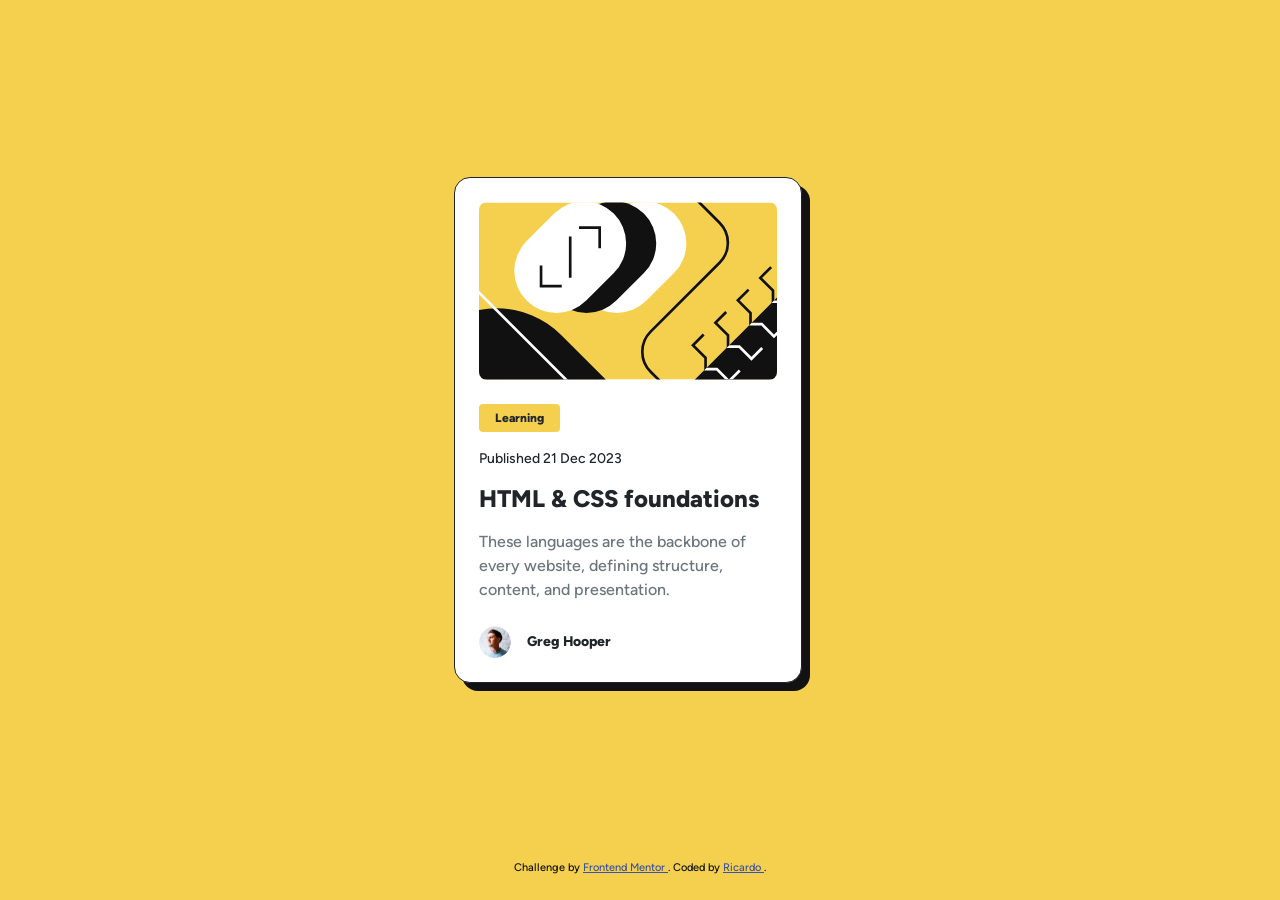
<file: blog-preview-card-main/index.html>
<!DOCTYPE html>
<html lang="en">
<head>
  <meta charset="UTF-8">

  <meta
    name="viewport"
    content="width=device-width, initial-scale=1.0"
  >

  <link
    rel="icon"
    type="image/png"
    sizes="32x32"
    href="./assets/images/favicon-32x32.png"
  >

  <!-- Bootstrap CSS -->
  <link
    href="https://cdn.jsdelivr.net/npm/bootstrap@5.3.8/dist/css/bootstrap.min.css"
    rel="stylesheet"
    integrity="sha384-sRIl4kxILFvY47J16cr9ZwB07vP4J8+LH7qKQnuqkuIAvNWLzeN8tE5YBujZqJLB"
    crossorigin="anonymous"
  >

  <!-- Custom CSS -->
  <link rel="stylesheet" href="./style.css">

  <title>Frontend Mentor | Blog preview card</title>
</head>

<body class="min-vh-100 d-flex flex-column">
  <main class="container flex-grow-1 d-flex align-items-center py-4">
    <div class="row justify-content-center w-100">
      <div class="col-11 col-sm-8 col-md-6 col-lg-4 card-column">
        <article class="card blog-card border-dark rounded-4 p-3 p-md-4">
          <img
            class="card-img-top img-fluid rounded-3 mb-4"
            src="./assets/images/illustration-article.svg"
            alt="Abstract illustration representing HTML and CSS concepts"
            width="336"
            height="200"
          >

          <div class="card-body p-0">
            <span class="badge blog-card__tag text-dark rounded-1 px-3 py-2 mb-3">
              Learning
            </span>

            <p class="small mb-3">
              Published 21 Dec 2023
            </p>

            <h1 class="card-title fs-4 fw-bold mb-3">
              <a class="blog-card__link text-dark text-decoration-none" href="#">
                HTML &amp; CSS foundations
              </a>
            </h1>

            <p class="card-text text-secondary mb-4">
              These languages are the backbone of every website, defining
              structure, content, and presentation.
            </p>

            <div class="d-flex align-items-center gap-3">
              <img
                class="rounded-circle"
                src="./assets/images/image-avatar.webp"
                alt="Greg Hooper"
                width="32"
                height="32"
              >

              <span class="small fw-bold">
                Greg Hooper
              </span>
            </div>
          </div>
        </article>
      </div>
    </div>
  </main>

  <footer class="attribution text-center px-3 pb-4">
    Challenge by
    <a
      href="https://www.frontendmentor.io?ref=challenge"
      target="_blank"
      rel="noopener noreferrer"
    >
      Frontend Mentor
    </a>.
    Coded by
    <a href="https://github.com/ricardoe7">
      Ricardo
    </a>.
  </footer>
</body>
</html>
</file>
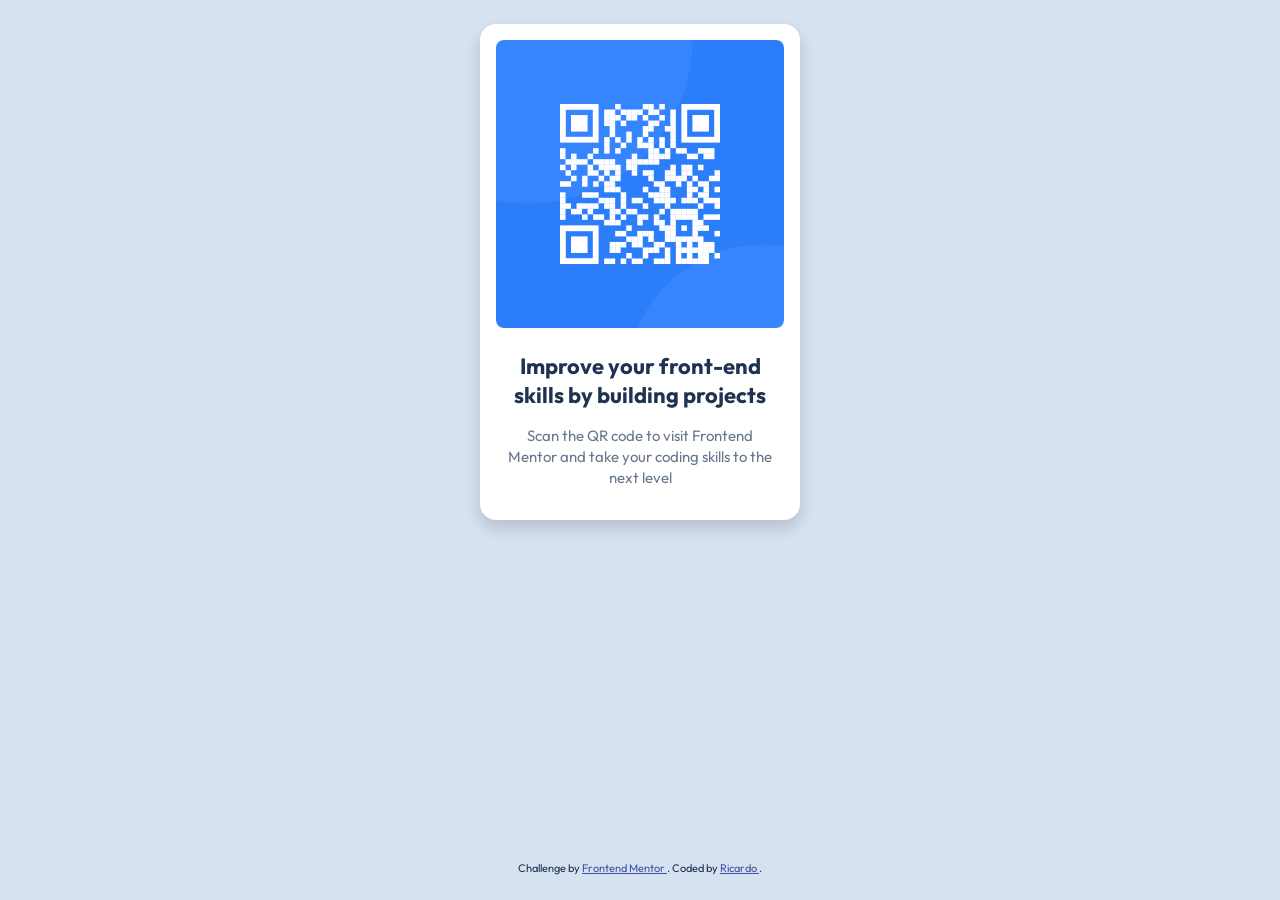
<file: qr-code-component-main/index.html>
<!DOCTYPE html>
<html lang="en">
<head>
  <meta charset="UTF-8">

  <meta
    name="viewport"
    content="width=device-width, initial-scale=1.0"
  >

  <link
    rel="icon"
    type="image/png"
    sizes="32x32"
    href="./images/favicon-32x32.png"
  >

  <link rel="preconnect" href="https://fonts.googleapis.com">
  <link
    rel="preconnect"
    href="https://fonts.gstatic.com"
    crossorigin
  >

  <link
    href="https://fonts.googleapis.com/css2?family=Outfit:wght@400;700&display=swap"
    rel="stylesheet"
  >

  <!-- Bootstrap CSS -->
  <link
    href="https://cdn.jsdelivr.net/npm/bootstrap@5.3.8/dist/css/bootstrap.min.css"
    rel="stylesheet"
  >

  <!-- Custom CSS -->
  <link rel="stylesheet" href="./style.css">

  <title>Frontend Mentor | QR code component</title>
</head>

<body class="min-vh-100 d-flex flex-column">
  <main class="container flex-grow-1">
    <div class="row h-100 justify-content-center align-items-center py-4">
      <div class="col-11 col-sm-auto">
        <div class="card qr-card border-0 rounded-4 shadow text-center p-3 pb-4">
          <img
            class="card-img-top img-fluid rounded-3"
            src="./images/image-qr-code.png"
            alt="QR code that links to Frontend Mentor"
          >

          <div class="card-body px-2 pt-4 pb-2">
            <h1 class="card-title qr-title fw-bold mb-3">
              Improve your front-end skills by building projects
            </h1>

            <p class="card-text qr-text px-1 mb-0">
              Scan the QR code to visit Frontend Mentor and take your
              coding skills to the next level
            </p>
          </div>
        </div>
      </div>
    </div>
  </main>

  <footer class="attribution text-center px-3 pb-4">
    Challenge by
    <a href="https://www.frontendmentor.io?ref=challenge">
      Frontend Mentor
    </a>.
    Coded by
    <a href="https://github.com/ricardoe7">
      Ricardo
    </a>.
  </footer>
</body>
</html>
</file>
<file: blog-preview-card-main/style.css>
@font-face {
  font-family: "Figtree";
  src: url("./assets/fonts/static/Figtree-Medium.ttf") format("truetype");
  font-weight: 500;
  font-style: normal;
  font-display: swap;
}

@font-face {
  font-family: "Figtree";
  src: url("./assets/fonts/static/Figtree-ExtraBold.ttf") format("truetype");
  font-weight: 800;
  font-style: normal;
  font-display: swap;
}

:root {
  --yellow: hsl(47, 88%, 63%);
  --gray-950: hsl(0, 0%, 7%);
}

body {
  font-family: "Figtree", sans-serif;
  font-weight: 500;
  line-height: 1.5;
  color: var(--gray-950);
  background-color: var(--yellow);
}

.card-column {
  max-width: 24rem;
}

.blog-card {
  background-color: white;
  box-shadow: 8px 8px 0 var(--gray-950);
}

.blog-card__tag {
  background-color: var(--yellow);
  font-weight: 800;
}

.blog-card__link {
  transition: color 0.2s ease;
}

.blog-card__link:hover,
.blog-card__link:focus-visible {
  color: var(--yellow) !important;
}

.blog-card__link:focus-visible {
  outline: 2px solid var(--gray-950);
  outline-offset: 4px;
}

.attribution {
  font-size: 0.6875rem;
}

.attribution a {
  color: hsl(228, 45%, 44%);
}
</file>
<file: qr-code-component-main/style.css>
:root {
  --white: hsl(0, 0%, 100%);
  --slate-300: hsl(212, 45%, 89%);
  --slate-500: hsl(216, 15%, 48%);
  --slate-900: hsl(218, 44%, 22%);
}

body {
  font-family: "Outfit", sans-serif;
  font-size: 0.9375rem;
  background-color: var(--slate-300);
}

.qr-card {
  max-width: 20rem;
  background-color: var(--white);
}

.qr-title {
  font-size: 1.375rem;
  line-height: 1.3;
  color: var(--slate-900);
}

.qr-text {
  line-height: 1.4;
  color: var(--slate-500);
}

.attribution {
  font-size: 0.6875rem;
  color: var(--slate-900);
}

.attribution a {
  color: hsl(228, 45%, 44%);
}
</file>
